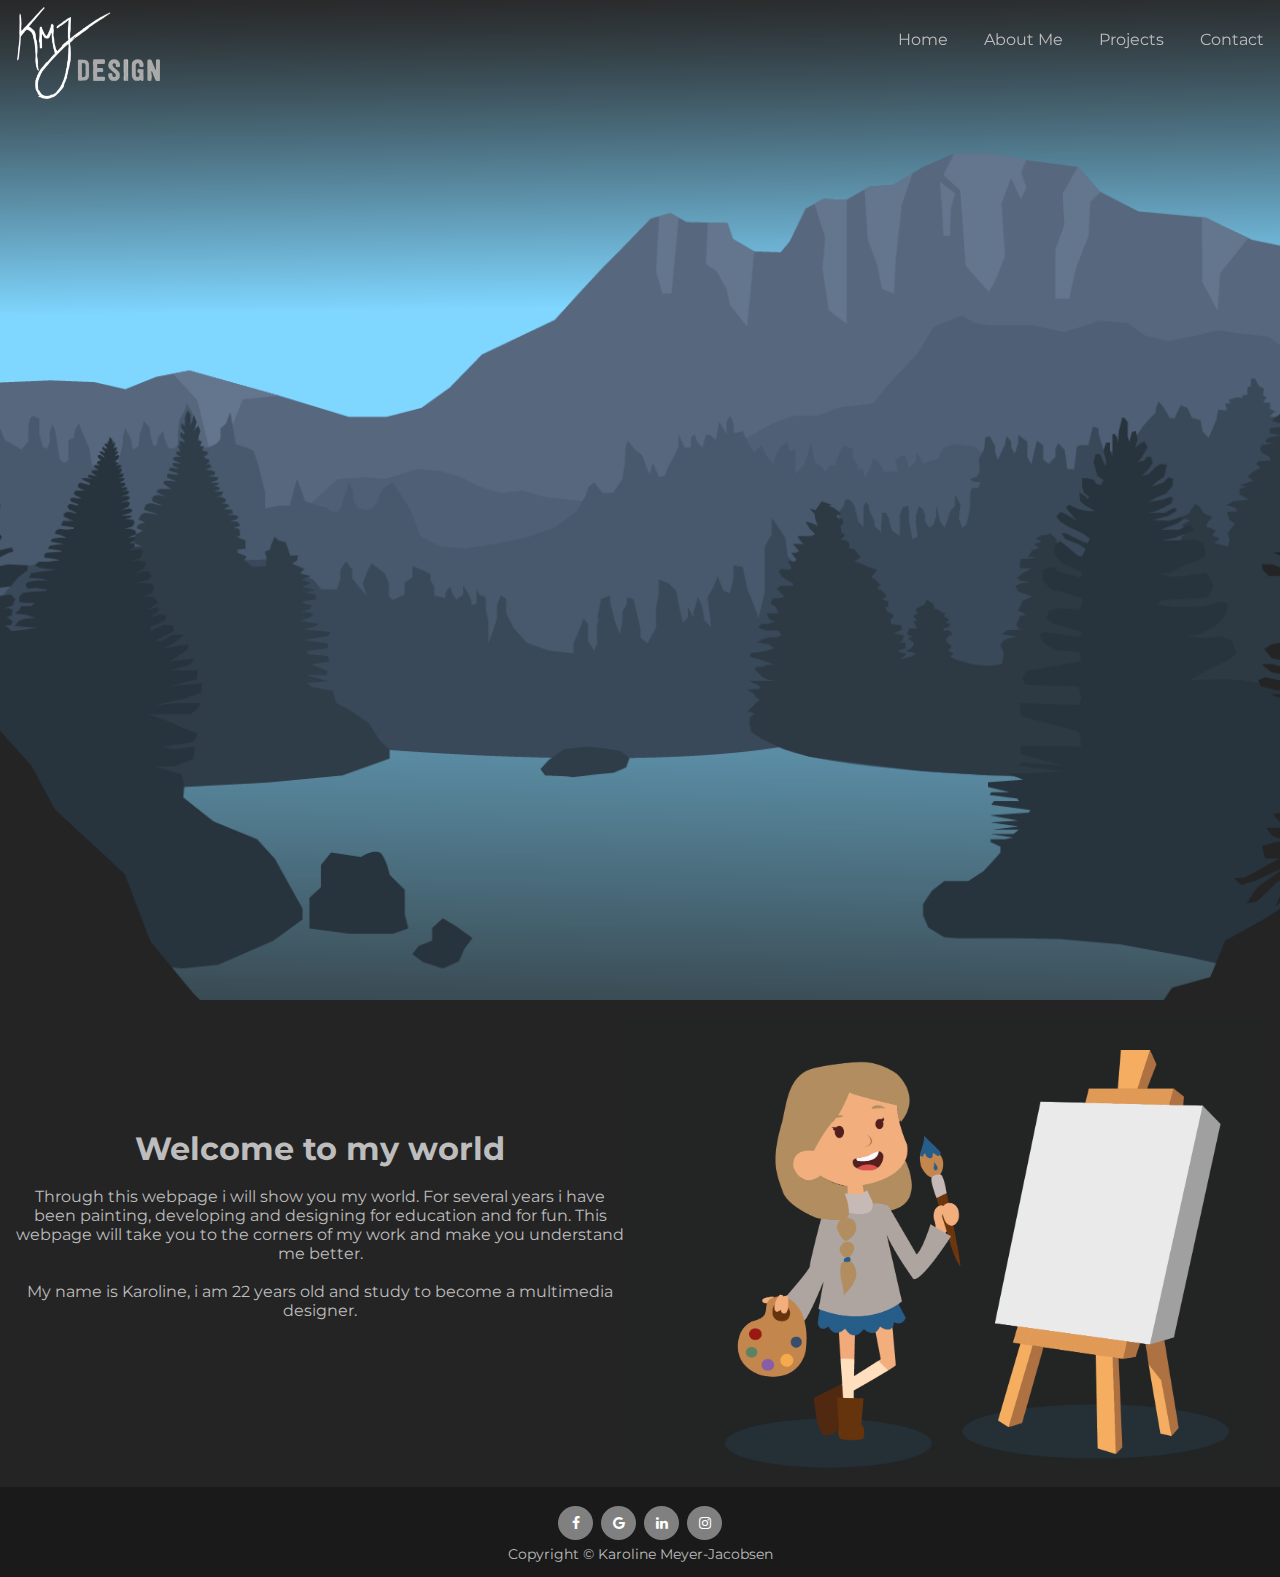
<file: index.html>
<!DOCTYPE html>
<html>
<head>
	<meta charset="utf-8">
	<meta http-equiv="X-UA-Compatible" content="IE=edge">
  <meta name="viewport" content="width=device-width">
	<title>Home</title>
	<link rel="stylesheet" href="css/style.css">
	<link href="https://fonts.googleapis.com/css?family=Montserrat" rel="stylesheet">
  <link rel="stylesheet" href="https://cdnjs.cloudflare.com/ajax/libs/font-awesome/4.7.0/css/font-awesome.min.css">
	<script src="js/script.js" defer></script>
</head>
<body>




<section id="navBar">
<div>
	<a href="index.html"><img id="logo" src="pictures/kmj-logo.png" alt="this should be a logo"></a>
</div>

<div class="outer-menu">
  <input class="checkbox-toggle" type="checkbox" />
  <div class="hamburger">
    <div></div>
  </div>
  <div class="menu">
    <div>
      <div>
        <ul>
          <li><a href="index.html">Home</a></li>
          <li><a href="about.html">About Me</a></li>
          <li><a href="projects.html">Projects</a></li>
          <li><a href="contact.html">Contact</a></li>
        </ul>
      </div>
    </div>
  </div>
</div>
</div>

	<div id="menu-big" >
	   <ul>
          <li><a href="index.html">Home</a></li>
          <li><a href="about.html">About Me</a></li>
          <div class="dropdown">
          <li><a href="projects.html">Projects</a></li>
          <div class="dropdown-content">
            <a href="basic-web.html">Basic Web Design</a>
            <a href="basic-animation.html">Basic Animation</a>
            <a href="basic-ux.html">Basic UX</a>
            <a href="#">Basic Video</a>
          </div>
          </div>
          <li><a href="contact.html">Contact</a></li>
        </ul>
   </div>

</section>

<div class="keyart2" id="nonparallax"></div>

<div class="keyart" id="parallax">
  <div class="keyart_layer " id="keyart-0" data-speed="2"></div>
  <div class="keyart_layer " id="keyart-1" data-speed="5"></div>
  <div class="keyart_layer " id="keyart-2" data-speed="11"></div>
  <div class="keyart_layer " id="keyart-3" data-speed="16"></div>
  <div class="keyart_layer " id="keyart-4" data-speed="26"></div>
  <div class="keyart_layer " id="keyart-5" data-speed="36"></div>
  <div class="keyart_layer " id="keyart-6" data-speed="49"></div>
  <div class="keyart_layer " id="keyart-7" data-speed="69"></div>
  <div class="keyart_layer" id="keyart-8" data-speed="100"></div>
</div>



<div class="wrapper" id="wrapper-front">
  <div class="text-frontpage">
      <h1>Welcome to my world</h1>
      <br>
      <p>Through this webpage i will show you my world. For several years i have been painting, developing and designing for education and for fun. This webpage will take you to the corners of my work and make you understand me better.
      <br><br>
      My name is Karoline, i am 22 years old and study to become a multimedia designer.</p>
      <br><br>
  </div>

  <div class="thinking">
    <img id="painter" src="pictures/maler.gif" alt="This is the little piggie">
    <br>
  </div>
</div>



<footer class="colophon">
    <a href="https://www.facebook.com/karoline.meyerjacobsen" class="fa fa-facebook"></a>
    <a href="https://plus.google.com/u/0/116774334355246502920" class="fa fa-google"></a>
    <a href="https://www.linkedin.com/in/karoline-meyer-jacobsen/" class="fa fa-linkedin"></a>
    <a href="https://www.instagram.com/karoline_mj/" class="fa fa-instagram"></a>
    <br>
  <aside>Copyright &copy; Karoline Meyer-Jacobsen</aside>
</footer>

</body>
</html>
</file>
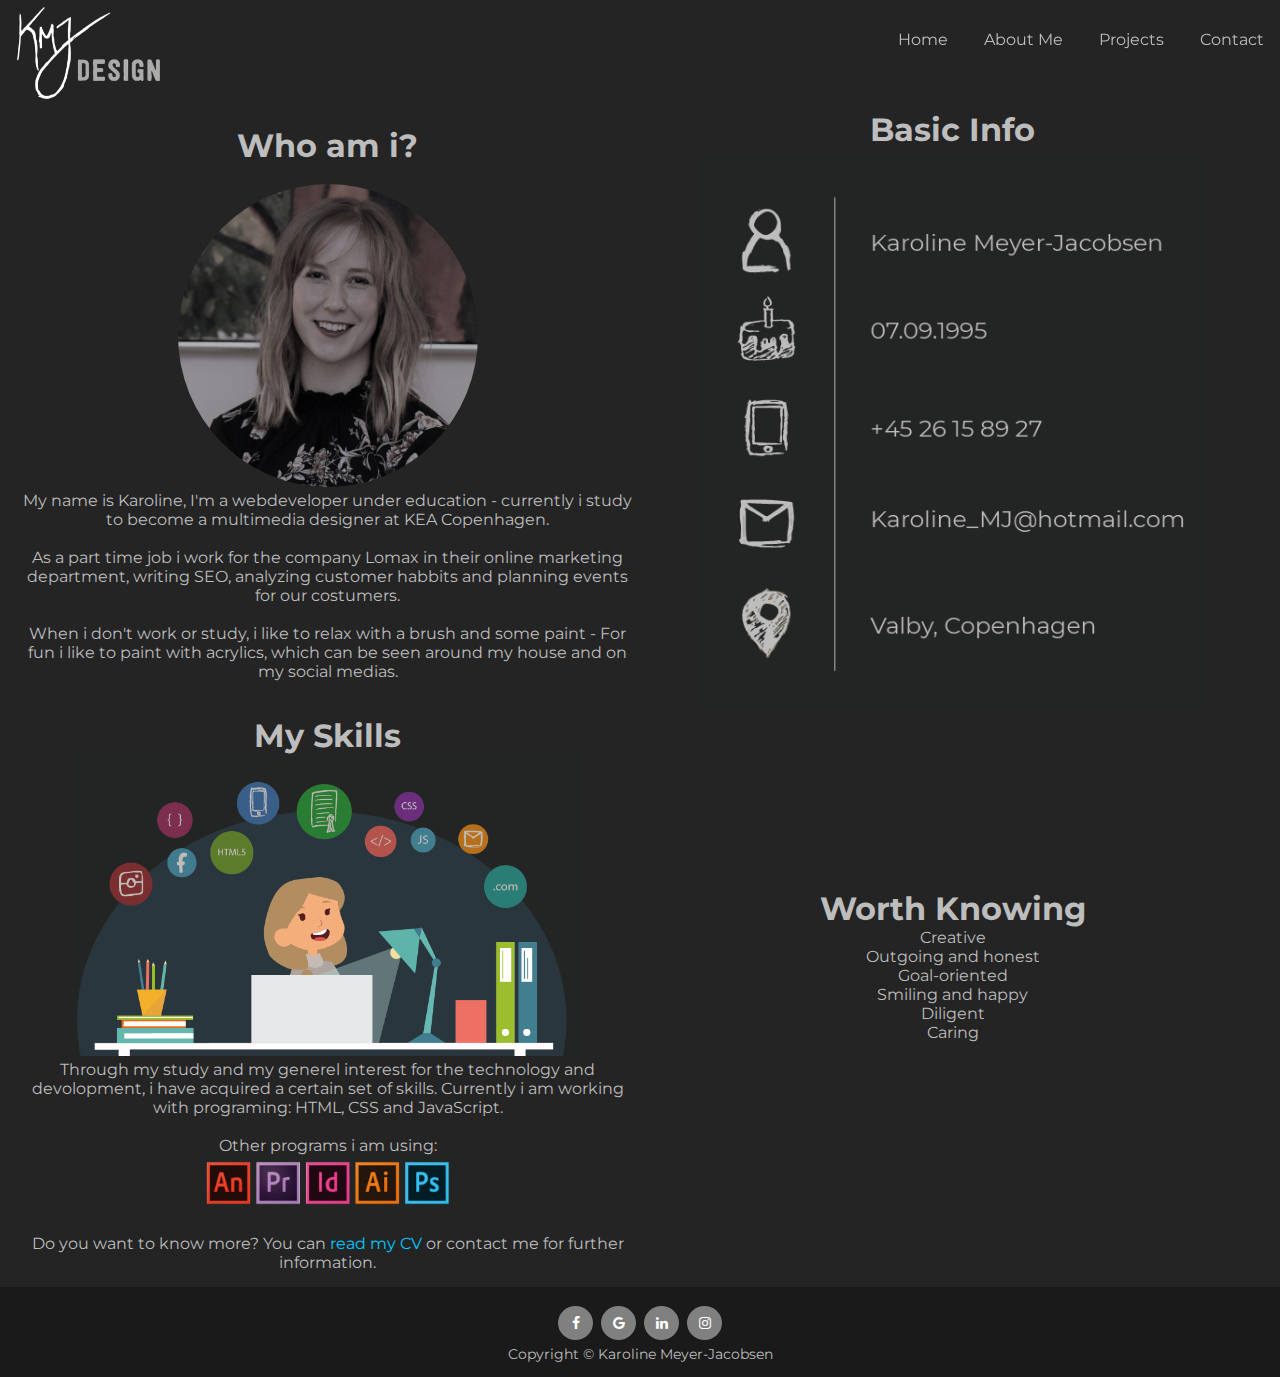
<file: about.html>
<!DOCTYPE html>
<html>
<head>
	<meta charset="utf-8">
	<meta http-equiv="X-UA-Compatible" content="IE=edge">
  <meta name="viewport" content="width=device-width">
	<title>About Me</title>
	<link rel="stylesheet" href="css/style.css">
	<link href="https://fonts.googleapis.com/css?family=Montserrat" rel="stylesheet">
  <link rel="stylesheet" href="https://cdnjs.cloudflare.com/ajax/libs/font-awesome/4.7.0/css/font-awesome.min.css">
	<script src="js/script.js" defer></script>
</head>
<body>




<section id="navBar">
<div>
	<a href="index.html"><img id="logo" src="pictures/kmj-logo.png" alt="this should be a logo"></a>
</div>

<div class="outer-menu">
  <input class="checkbox-toggle" type="checkbox" />
  <div class="hamburger">
    <div></div>
  </div>
  <div class="menu">
    <div>
      <div>
        <ul>
          <li><a href="index.html">Home</a></li>
          <li><a href="about.html">About Me</a></li>
          <li><a href="projects.html">Projects</a></li>
          <li><a href="contact.html">Contact</a></li>
        </ul>
      </div>
    </div>
  </div>
</div>
</div>

	<div id="menu-big" >
	   <ul>
          <li><a href="index.html">Home</a></li>
          <li><a href="about.html">About Me</a></li>
          <div class="dropdown">
          <li><a href="projects.html">Projects</a></li>
          <div class="dropdown-content">
            <a href="basic-web.html">Basic Web Design</a>
            <a href="basic-animation.html">Basic Animation</a>
            <a href="basic-ux.html">Basic UX</a>
            <a href="#">Basic Video</a>
          </div>
          </div>
          <li><a href="contact.html">Contact</a></li>
        </ul>
   </div>

</section>

<div class="wrapper" id="wrapperAbout">
  <div class="aboutMe">
      <h1>Who am i?</h1>
      <br>
      <p id="me"><img src="pictures/karo.JPG" id="portrait" alt="picture of me"></p>
      <p>My name is Karoline, I'm a webdeveloper under education - currently i study to become a multimedia designer at KEA Copenhagen. </p>
      <br>
      <p>As a part time job i work for the company Lomax in their online marketing department, writing SEO, analyzing customer habbits and planning events for our costumers.</p>
      <br>
      <p>When i don't work or study, i like to relax with a brush and some paint - For fun i like to paint with acrylics, which can be seen around my house and on my social medias.</p>
      <br>
  </div>

  <div class="info">
    <h1>Basic Info</h1>
  <img id="information" src="pictures/info.png" alt="This is the little piggie">
<!--

    <ul>Karoline Meyer-Jacobsen</ul>
    <ul>07.09.1995</ul>
    <ul>+45 26158927</ul>
    <ul>Karoline_MJ@hotmail.com</ul>
    <ul>Copenhagen, Denmark</ul>

-->

      <br>
  </div>

  <div class="skills">
    <h1>My Skills</h1>
    <img id="skills" src="pictures/skills.png" alt="This is the little piggie">
    <p>Through my study and my generel interest for the technology and devolopment, i have acquired a certain set of skills. Currently i am working with programing: HTML, CSS and JavaScript.</p>
    <br>
    <p>Other programs i am using:</p>
    <img id="programs" src="pictures/programs.png" alt="This is the little piggie">
      <br><br>
  </div>

  <div>
    <h1>Worth Knowing</h1>
    <ul>Creative</ul>
    <ul>Outgoing and honest</ul>
    <ul>Goal-oriented</ul>
    <ul>Smiling and happy</ul>
    <ul>Diligent</ul>
    <ul>Caring</ul>
    <br>
  </div>

  <div>
    <p>Do you want to know more? You can <a href="http://www.kmjdesign.dk/portfolio/CV.pdf" target="_blank">read my CV</a> or contact me for further information.</p>
  </div>
</div>



<footer class="colophon">
    <a href="https://www.facebook.com/karoline.meyerjacobsen" class="fa fa-facebook"></a>
    <a href="https://plus.google.com/u/0/116774334355246502920" class="fa fa-google"></a>
    <a href="https://www.linkedin.com/in/karoline-meyer-jacobsen/" class="fa fa-linkedin"></a>
    <a href="https://www.instagram.com/karoline_mj/" class="fa fa-instagram"></a>
    <br>
  <aside>Copyright &copy; Karoline Meyer-Jacobsen</aside>
</footer>

</body>
</html>
</file>
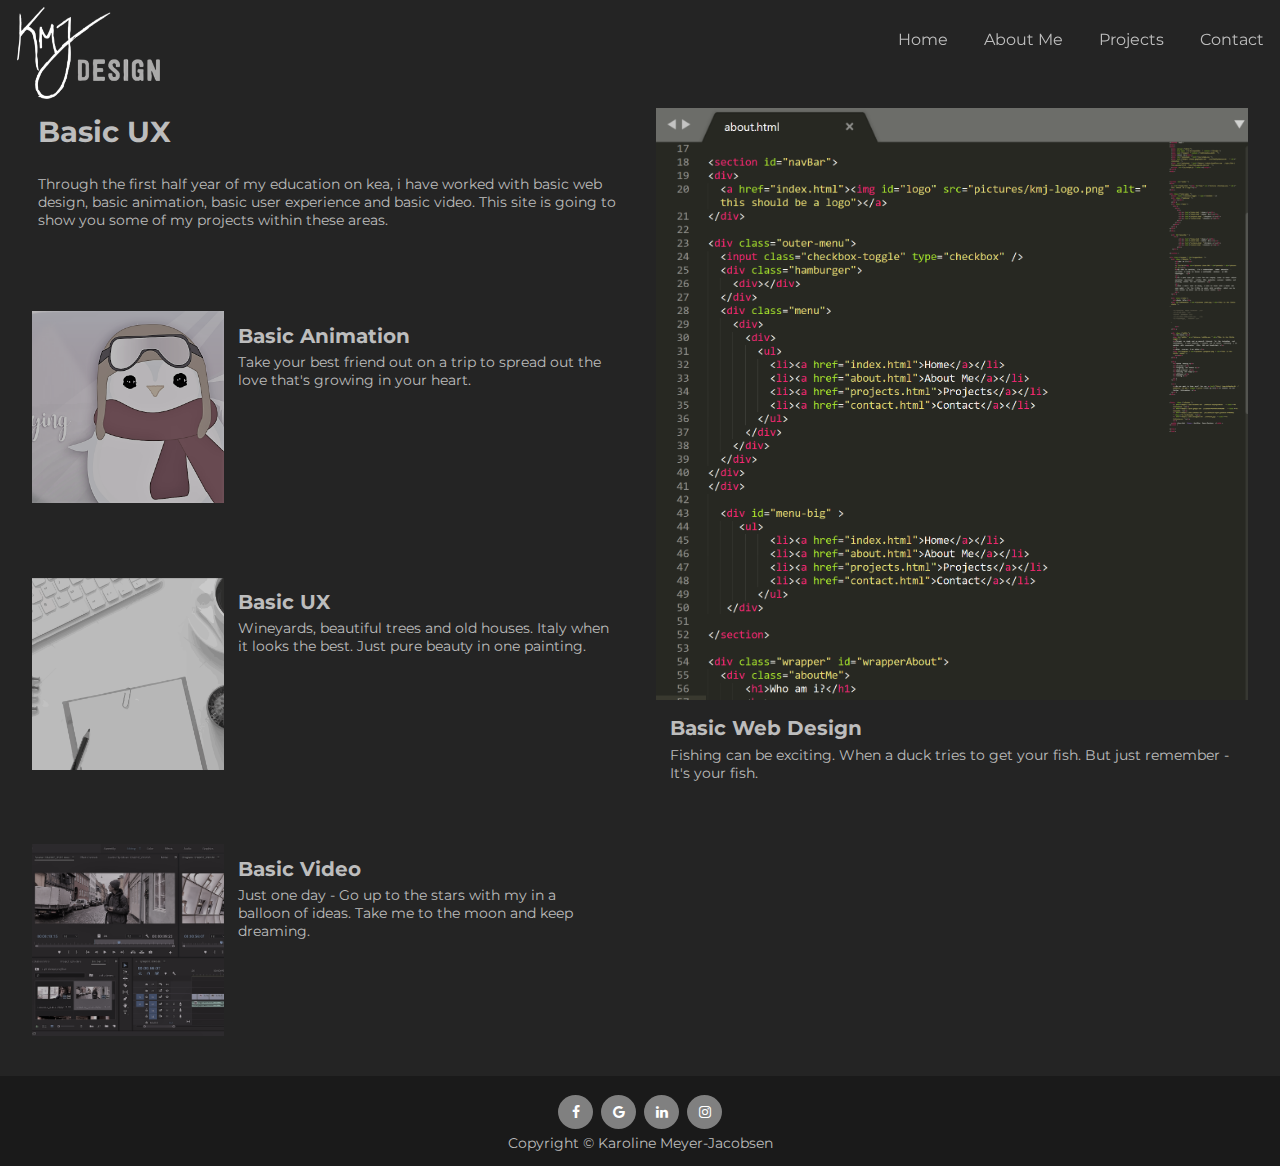
<file: basic-ux.html>
<!DOCTYPE html>
<html>
<head>
  <meta charset="utf-8">
  <meta http-equiv="X-UA-Compatible" content="IE=edge">
  <meta name="viewport" content="width=device-width">
  <title>Basic UX</title>
  <link rel="stylesheet" href="css/style.css">
  <link href="https://fonts.googleapis.com/css?family=Montserrat" rel="stylesheet">
  <link rel="stylesheet" href="https://cdnjs.cloudflare.com/ajax/libs/font-awesome/4.7.0/css/font-awesome.min.css">
  <script src="js/script.js" defer></script>
</head>
<body>




<section id="navBar">
<div>
  <a href="index.html"><img id="logo" src="pictures/kmj-logo.png" alt="this should be a logo"></a>
</div>

<div class="outer-menu">
  <input class="checkbox-toggle" type="checkbox" />
  <div class="hamburger">
    <div></div>
  </div>
  <div class="menu">
    <div>
      <div>
        <ul>
          <li><a href="index.html">Home</a></li>
          <li><a href="about.html">About Me</a></li>
          <li><a href="projects.html">Projects</a></li>
          <li><a href="contact.html">Contact</a></li>
        </ul>
      </div>
    </div>
  </div>
</div>
</div>

  <div id="menu-big" >
     <ul>
          <li><a href="index.html">Home</a></li>
          <li><a href="about.html">About Me</a></li>
          <div class="dropdown">
          <li><a href="projects.html">Projects</a></li>
          <div class="dropdown-content">
            <a href="basic-web.html">Basic Web Design</a>
            <a href="basic-animation.html">Basic Animation</a>
            <a href="basic-ux.html">Basic UX</a>
            <a href="#">Basic Video</a>
          </div>
          </div>
          <li><a href="contact.html">Contact</a></li>
        </ul>
   </div>
</section>

    <main id="content" class="main-area">



        <ul class="cards">

            <li class="card-item">
<figcaption class="caption">
  <h1>Basic UX</h1>
      <br>
      <p>Through the first half year of my education on kea, i have worked with basic web design, basic animation, basic user experience and basic video. This site is going to show you some of my projects within these areas.
      <br><br>
</p></figcaption>
            </li>
            <li class="card-item double">
                <a href="#">
                    <figure class="card">
                        <img src="pictures/code-square.png" alt="A man fishing.">
                        <figcaption class="caption">
                            <h3 class="caption-title">Basic Web Design</h3>
              <p>Fishing can be exciting. When a duck tries to get your fish. But just remember - It's your fish. </p>
                        </figcaption>
                    </figure>
                </a>
            </li>
            <li class="card-item">
                <a href="#">
                    <figure class="card">
                        <img src="pictures/prex-square.png" alt="A girl decorating a tree for christmas.">
                        <figcaption class="caption">
                            <h3 class="caption-title">Basic Animation</h3>
              <p>Take your best friend out on a trip to spread out the love that's growing in your heart.</p>
                        </figcaption>
                    </figure>
                </a>
            </li>
            <li class="card-item">
                <a href="#">
                    <figure class="card">
                        <img src="pictures/desk-square.png" alt="Wineyards from Italy.">
                        <figcaption class="caption">
                            <h3 class="caption-title">Basic UX</h3>
              <p>Wineyards, beautiful trees and old houses. Italy when it looks the best. Just pure beauty in one painting.</p>
                        </figcaption>
                    </figure>
                </a>
            </li>
            <li class="card-item">
                <a href="#">
                    <figure class="card">
                        <img src="pictures/premiere-square.png" alt="An air balloon made of a lightbulp.">
                        <figcaption class="caption">
                            <h3 class="caption-title">Basic Video</h3>
              <p>Just one day - Go up to the stars with my in a balloon of ideas. Take me to the moon and keep dreaming.</p>
                        </figcaption>
                    </figure>
                </a>
            </li>
        </ul>
    </main>
<footer class="colophon">
    <a href="https://www.facebook.com/karoline.meyerjacobsen" class="fa fa-facebook"></a>
    <a href="https://plus.google.com/u/0/116774334355246502920" class="fa fa-google"></a>
    <a href="https://www.linkedin.com/in/karoline-meyer-jacobsen/" class="fa fa-linkedin"></a>
    <a href="https://www.instagram.com/karoline_mj/" class="fa fa-instagram"></a>
    <br>
  <aside>Copyright &copy; Karoline Meyer-Jacobsen</aside>
</footer>

</body>
</html>
</file>
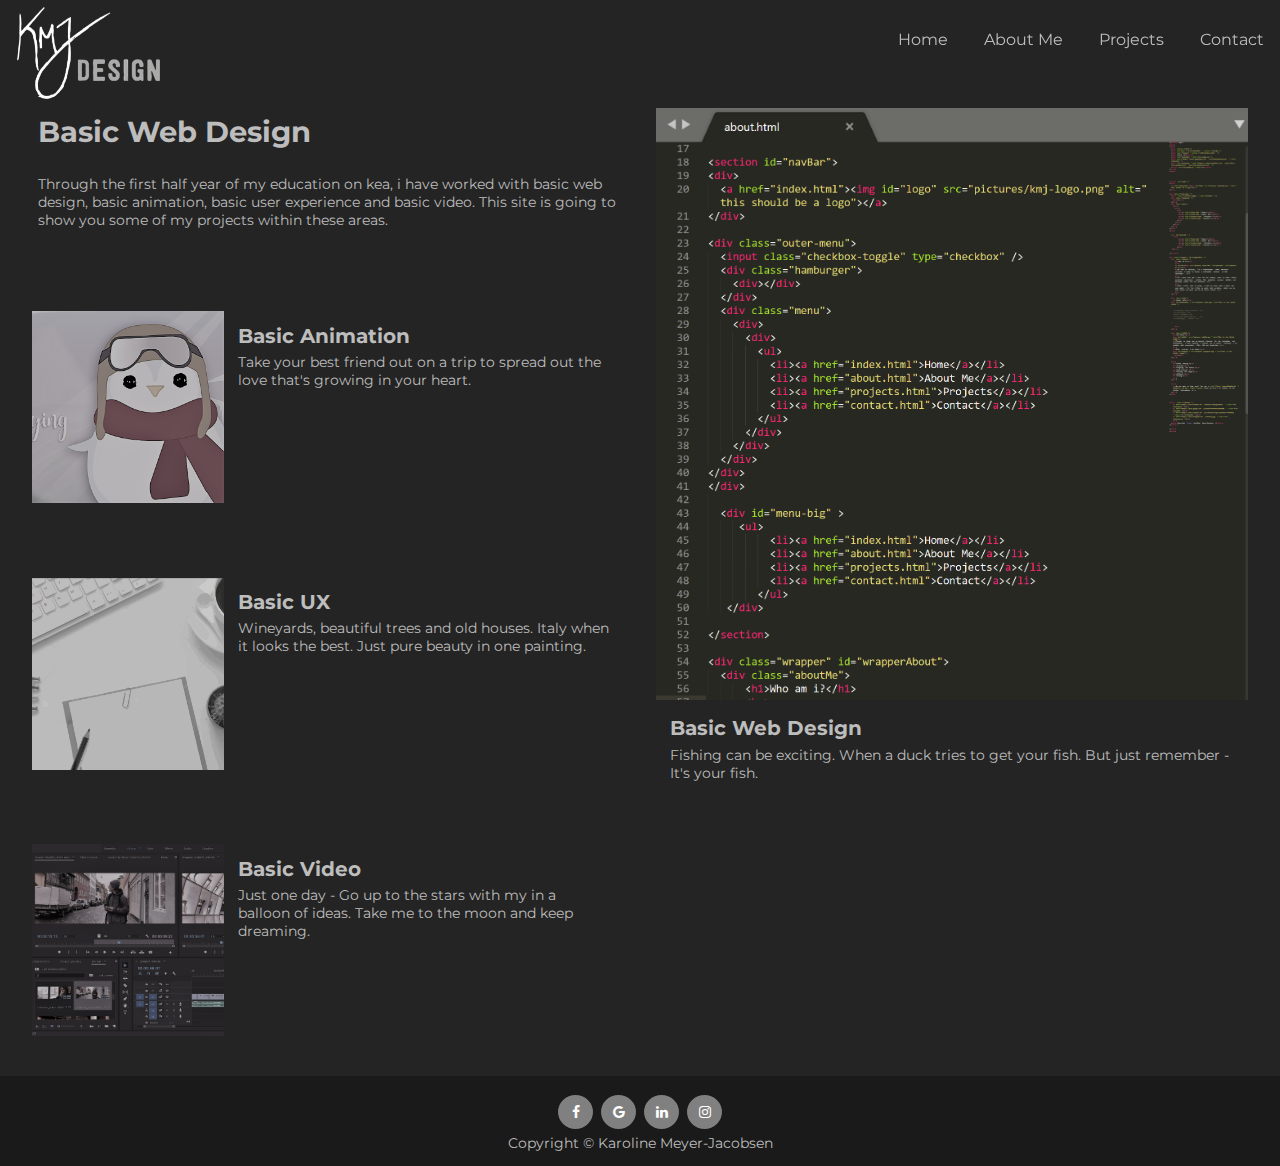
<file: basic-web.html>
<!DOCTYPE html>
<html>
<head>
  <meta charset="utf-8">
  <meta http-equiv="X-UA-Compatible" content="IE=edge">
  <meta name="viewport" content="width=device-width">
  <title>Basic Webdesign</title>
  <link rel="stylesheet" href="css/style.css">
  <link href="https://fonts.googleapis.com/css?family=Montserrat" rel="stylesheet">
  <link rel="stylesheet" href="https://cdnjs.cloudflare.com/ajax/libs/font-awesome/4.7.0/css/font-awesome.min.css">
  <script src="js/script.js" defer></script>
</head>
<body>




<section id="navBar">
<div>
  <a href="index.html"><img id="logo" src="pictures/kmj-logo.png" alt="this should be a logo"></a>
</div>

<div class="outer-menu">
  <input class="checkbox-toggle" type="checkbox" />
  <div class="hamburger">
    <div></div>
  </div>
  <div class="menu">
    <div>
      <div>
        <ul>
          <li><a href="index.html">Home</a></li>
          <li><a href="about.html">About Me</a></li>
          <li><a href="projects.html">Projects</a></li>
          <li><a href="contact.html">Contact</a></li>
        </ul>
      </div>
    </div>
  </div>
</div>
</div>

  <div id="menu-big" >
     <ul>
          <li><a href="index.html">Home</a></li>
          <li><a href="about.html">About Me</a></li>
          <div class="dropdown">
          <li><a href="projects.html">Projects</a></li>
          <div class="dropdown-content">
            <a href="basic-web.html">Basic Web Design</a>
            <a href="basic-animation.html">Basic Animation</a>
            <a href="basic-ux.html">Basic UX</a>
            <a href="#">Basic Video</a>
          </div>
          </div>
          <li><a href="contact.html">Contact</a></li>
        </ul>
   </div>
</section>

    <main id="content" class="main-area">



        <ul class="cards">

            <li class="card-item">
<figcaption class="caption">
  <h1>Basic Web Design</h1>
      <br>
      <p>Through the first half year of my education on kea, i have worked with basic web design, basic animation, basic user experience and basic video. This site is going to show you some of my projects within these areas.
      <br><br>
</p></figcaption>
            </li>
            <li class="card-item double">
                <a href="#">
                    <figure class="card">
                        <img src="pictures/code-square.png" alt="A man fishing.">
                        <figcaption class="caption">
                            <h3 class="caption-title">Basic Web Design</h3>
              <p>Fishing can be exciting. When a duck tries to get your fish. But just remember - It's your fish. </p>
                        </figcaption>
                    </figure>
                </a>
            </li>
            <li class="card-item">
                <a href="#">
                    <figure class="card">
                        <img src="pictures/prex-square.png" alt="A girl decorating a tree for christmas.">
                        <figcaption class="caption">
                            <h3 class="caption-title">Basic Animation</h3>
              <p>Take your best friend out on a trip to spread out the love that's growing in your heart.</p>
                        </figcaption>
                    </figure>
                </a>
            </li>
            <li class="card-item">
                <a href="#">
                    <figure class="card">
                        <img src="pictures/desk-square.png" alt="Wineyards from Italy.">
                        <figcaption class="caption">
                            <h3 class="caption-title">Basic UX</h3>
              <p>Wineyards, beautiful trees and old houses. Italy when it looks the best. Just pure beauty in one painting.</p>
                        </figcaption>
                    </figure>
                </a>
            </li>
            <li class="card-item">
                <a href="#">
                    <figure class="card">
                        <img src="pictures/premiere-square.png" alt="An air balloon made of a lightbulp.">
                        <figcaption class="caption">
                            <h3 class="caption-title">Basic Video</h3>
              <p>Just one day - Go up to the stars with my in a balloon of ideas. Take me to the moon and keep dreaming.</p>
                        </figcaption>
                    </figure>
                </a>
            </li>
        </ul>
    </main>
<footer class="colophon">
    <a href="https://www.facebook.com/karoline.meyerjacobsen" class="fa fa-facebook"></a>
    <a href="https://plus.google.com/u/0/116774334355246502920" class="fa fa-google"></a>
    <a href="https://www.linkedin.com/in/karoline-meyer-jacobsen/" class="fa fa-linkedin"></a>
    <a href="https://www.instagram.com/karoline_mj/" class="fa fa-instagram"></a>
    <br>
  <aside>Copyright &copy; Karoline Meyer-Jacobsen</aside>
</footer>

</body>
</html>
</file>
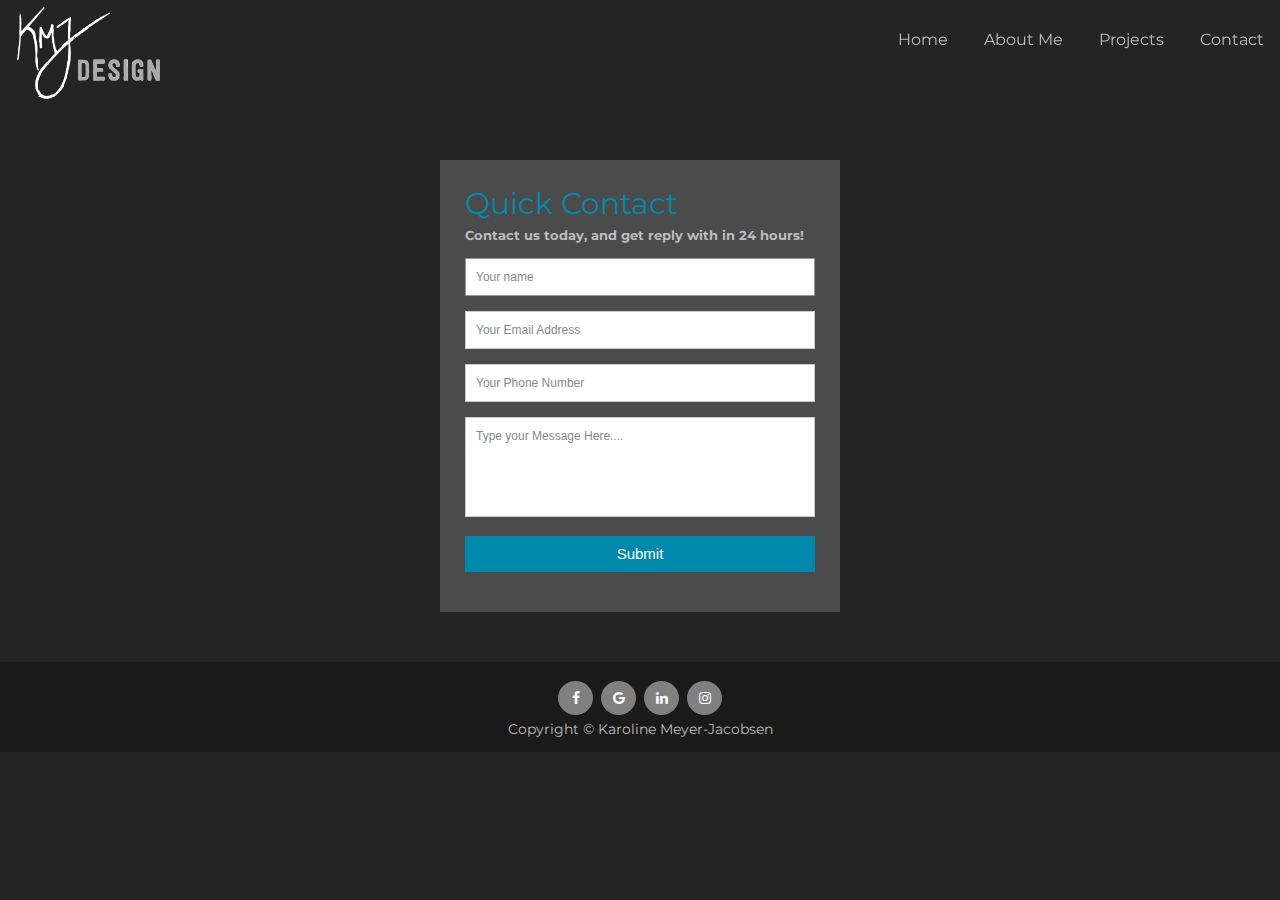
<file: contact.html>
<!DOCTYPE html>
<html>
<head>
  <meta charset="utf-8">
  <meta http-equiv="X-UA-Compatible" content="IE=edge">
  <meta name="viewport" content="width=device-width">
  <title>Contact</title>
  <link rel="stylesheet" href="css/style.css">
  <link href="https://fonts.googleapis.com/css?family=Montserrat" rel="stylesheet">
  <link rel="stylesheet" href="https://cdnjs.cloudflare.com/ajax/libs/font-awesome/4.7.0/css/font-awesome.min.css">
  <script src="js/script.js" defer></script>
</head>
<body>




<section id="navBar">
<div>
  <a href="index.html"><img id="logo" src="pictures/kmj-logo.png" alt="this should be a logo"></a>
</div>

<div class="outer-menu">
  <input class="checkbox-toggle" type="checkbox" />
  <div class="hamburger">
    <div></div>
  </div>
  <div class="menu">
    <div>
      <div>
        <ul>
          <li><a href="index.html">Home</a></li>
          <li><a href="about.html">About Me</a></li>
          <li><a href="projects.html">Projects</a></li>
          <li><a href="contact.html">Contact</a></li>
        </ul>
      </div>
    </div>
  </div>
</div>
</div>

  <div id="menu-big" >
     <ul>
          <li><a href="index.html">Home</a></li>
          <li><a href="about.html">About Me</a></li>
          <div class="dropdown">
          <li><a href="projects.html">Projects</a></li>
          <div class="dropdown-content">
            <a href="basic-web.html">Basic Web Design</a>
            <a href="basic-animation.html">Basic Animation</a>
            <a href="basic-ux.html">Basic UX</a>
            <a href="#">Basic Video</a>
          </div>
          </div>
          <li><a href="contact.html">Contact</a></li>
        </ul>
   </div>

</section>


<div class="container" id="wrapperAbout">
  <form id="contact" action="" method="post">
    <h3>Quick Contact</h3>
    <h4>Contact us today, and get reply with in 24 hours!</h4>
    <fieldset>
      <input placeholder="Your name" type="text" tabindex="1" required autofocus>
    </fieldset>
    <fieldset>
      <input placeholder="Your Email Address" type="email" tabindex="2" required>
    </fieldset>
    <fieldset>
      <input placeholder="Your Phone Number" type="tel" tabindex="3" required>
    </fieldset>
    <fieldset>
      <textarea placeholder="Type your Message Here...." tabindex="5" required></textarea>
    </fieldset>
    <fieldset>
      <button name="submit" type="submit" id="contact-submit" data-submit="...Sending">Submit</button>
    </fieldset>
  </form>
 </div>

</div>
<footer class="colophon">
    <a href="https://www.facebook.com/karoline.meyerjacobsen" class="fa fa-facebook"></a>
    <a href="https://plus.google.com/u/0/116774334355246502920" class="fa fa-google"></a>
    <a href="https://www.linkedin.com/in/karoline-meyer-jacobsen/" class="fa fa-linkedin"></a>
    <a href="https://www.instagram.com/karoline_mj/" class="fa fa-instagram"></a>
    <br>
  <aside>Copyright &copy; Karoline Meyer-Jacobsen</aside>
</footer>

</body>
</html>
</file>
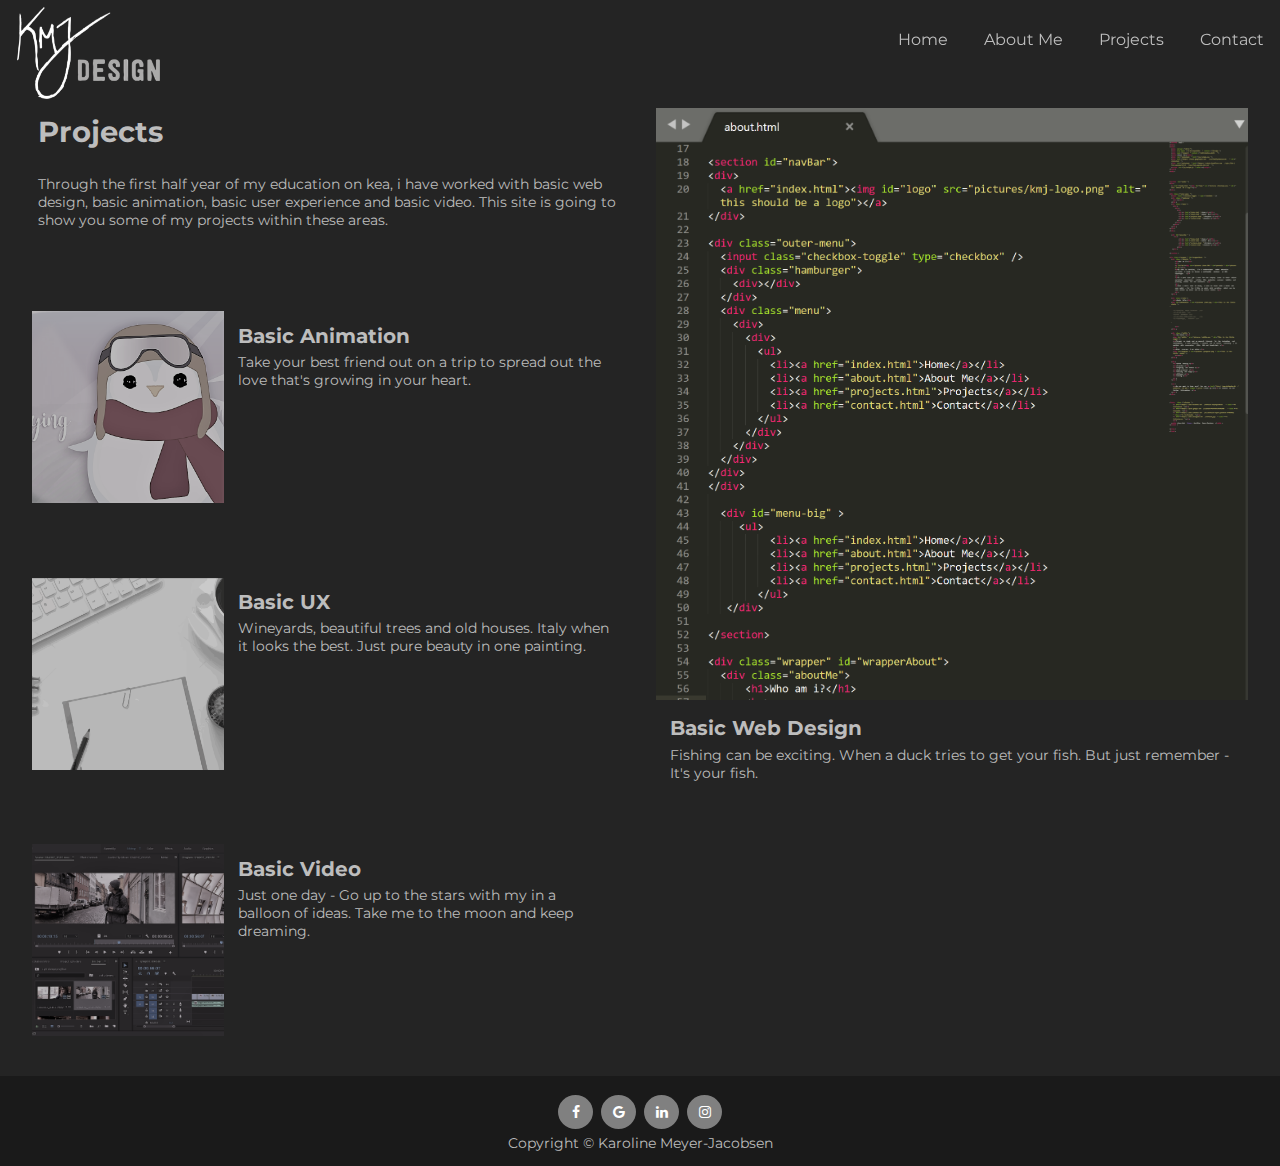
<file: projects.html>
<!DOCTYPE html>
<html>
<head>
  <meta charset="utf-8">
  <meta http-equiv="X-UA-Compatible" content="IE=edge">
  <meta name="viewport" content="width=device-width">
  <title>Projects</title>
  <link rel="stylesheet" href="css/style.css">
  <link href="https://fonts.googleapis.com/css?family=Montserrat" rel="stylesheet">
  <link rel="stylesheet" href="https://cdnjs.cloudflare.com/ajax/libs/font-awesome/4.7.0/css/font-awesome.min.css">
  <script src="js/script.js" defer></script>
</head>
<body>




<section id="navBar">
<div>
  <a href="index.html"><img id="logo" src="pictures/kmj-logo.png" alt="this should be a logo"></a>
</div>

<div class="outer-menu">
  <input class="checkbox-toggle" type="checkbox" />
  <div class="hamburger">
    <div></div>
  </div>
  <div class="menu">
    <div>
      <div>
        <ul>
          <li><a href="index.html">Home</a></li>
          <li><a href="about.html">About Me</a></li>
          <li><a href="projects.html">Projects</a></li>
          <li><a href="contact.html">Contact</a></li>
        </ul>
      </div>
    </div>
  </div>
</div>
</div>

  <div id="menu-big" >
     <ul>
          <li><a href="index.html">Home</a></li>
          <li><a href="about.html">About Me</a></li>
          <div class="dropdown">
          <li><a href="projects.html">Projects</a></li>
          <div class="dropdown-content">
            <a href="#">Basic Web Design</a>
            <a href="#">Basic Animation</a>
            <a href="#">Basic UX</a>
            <a href="#">Basic Video</a>
          </div>
          </div>
          <li><a href="contact.html">Contact</a></li>
        </ul>
   </div>
</section>

    <main id="content" class="main-area">



        <ul class="cards">

            <li class="card-item">
<figcaption class="caption">      <h1>Projects</h1>
      <br>
      <p>Through the first half year of my education on kea, i have worked with basic web design, basic animation, basic user experience and basic video. This site is going to show you some of my projects within these areas.
      <br><br>
</p></figcaption>
            </li>
            <li class="card-item double">
                <a href="#">
                    <figure class="card">
                        <img src="pictures/code-square.png" alt="A man fishing.">
                        <figcaption class="caption">
                            <h3 class="caption-title">Basic Web Design</h3>
              <p>Fishing can be exciting. When a duck tries to get your fish. But just remember - It's your fish. </p>
                        </figcaption>
                    </figure>
                </a>
            </li>
            <li class="card-item">
                <a href="#">
                    <figure class="card">
                        <img src="pictures/prex-square.png" alt="A girl decorating a tree for christmas.">
                        <figcaption class="caption">
                            <h3 class="caption-title">Basic Animation</h3>
              <p>Take your best friend out on a trip to spread out the love that's growing in your heart.</p>
                        </figcaption>
                    </figure>
                </a>
            </li>
            <li class="card-item">
                <a href="#">
                    <figure class="card">
                        <img src="pictures/desk-square.png" alt="Wineyards from Italy.">
                        <figcaption class="caption">
                            <h3 class="caption-title">Basic UX</h3>
              <p>Wineyards, beautiful trees and old houses. Italy when it looks the best. Just pure beauty in one painting.</p>
                        </figcaption>
                    </figure>
                </a>
            </li>
            <li class="card-item">
                <a href="#">
                    <figure class="card">
                        <img src="pictures/premiere-square.png" alt="An air balloon made of a lightbulp.">
                        <figcaption class="caption">
                            <h3 class="caption-title">Basic Video</h3>
              <p>Just one day - Go up to the stars with my in a balloon of ideas. Take me to the moon and keep dreaming.</p>
                        </figcaption>
                    </figure>
                </a>
            </li>
        </ul>
    </main>
<footer class="colophon">
    <a href="https://www.facebook.com/karoline.meyerjacobsen" class="fa fa-facebook"></a>
    <a href="https://plus.google.com/u/0/116774334355246502920" class="fa fa-google"></a>
    <a href="https://www.linkedin.com/in/karoline-meyer-jacobsen/" class="fa fa-linkedin"></a>
    <a href="https://www.instagram.com/karoline_mj/" class="fa fa-instagram"></a>
    <br>
  <aside>Copyright &copy; Karoline Meyer-Jacobsen</aside>
</footer>

</body>
</html>
</file>
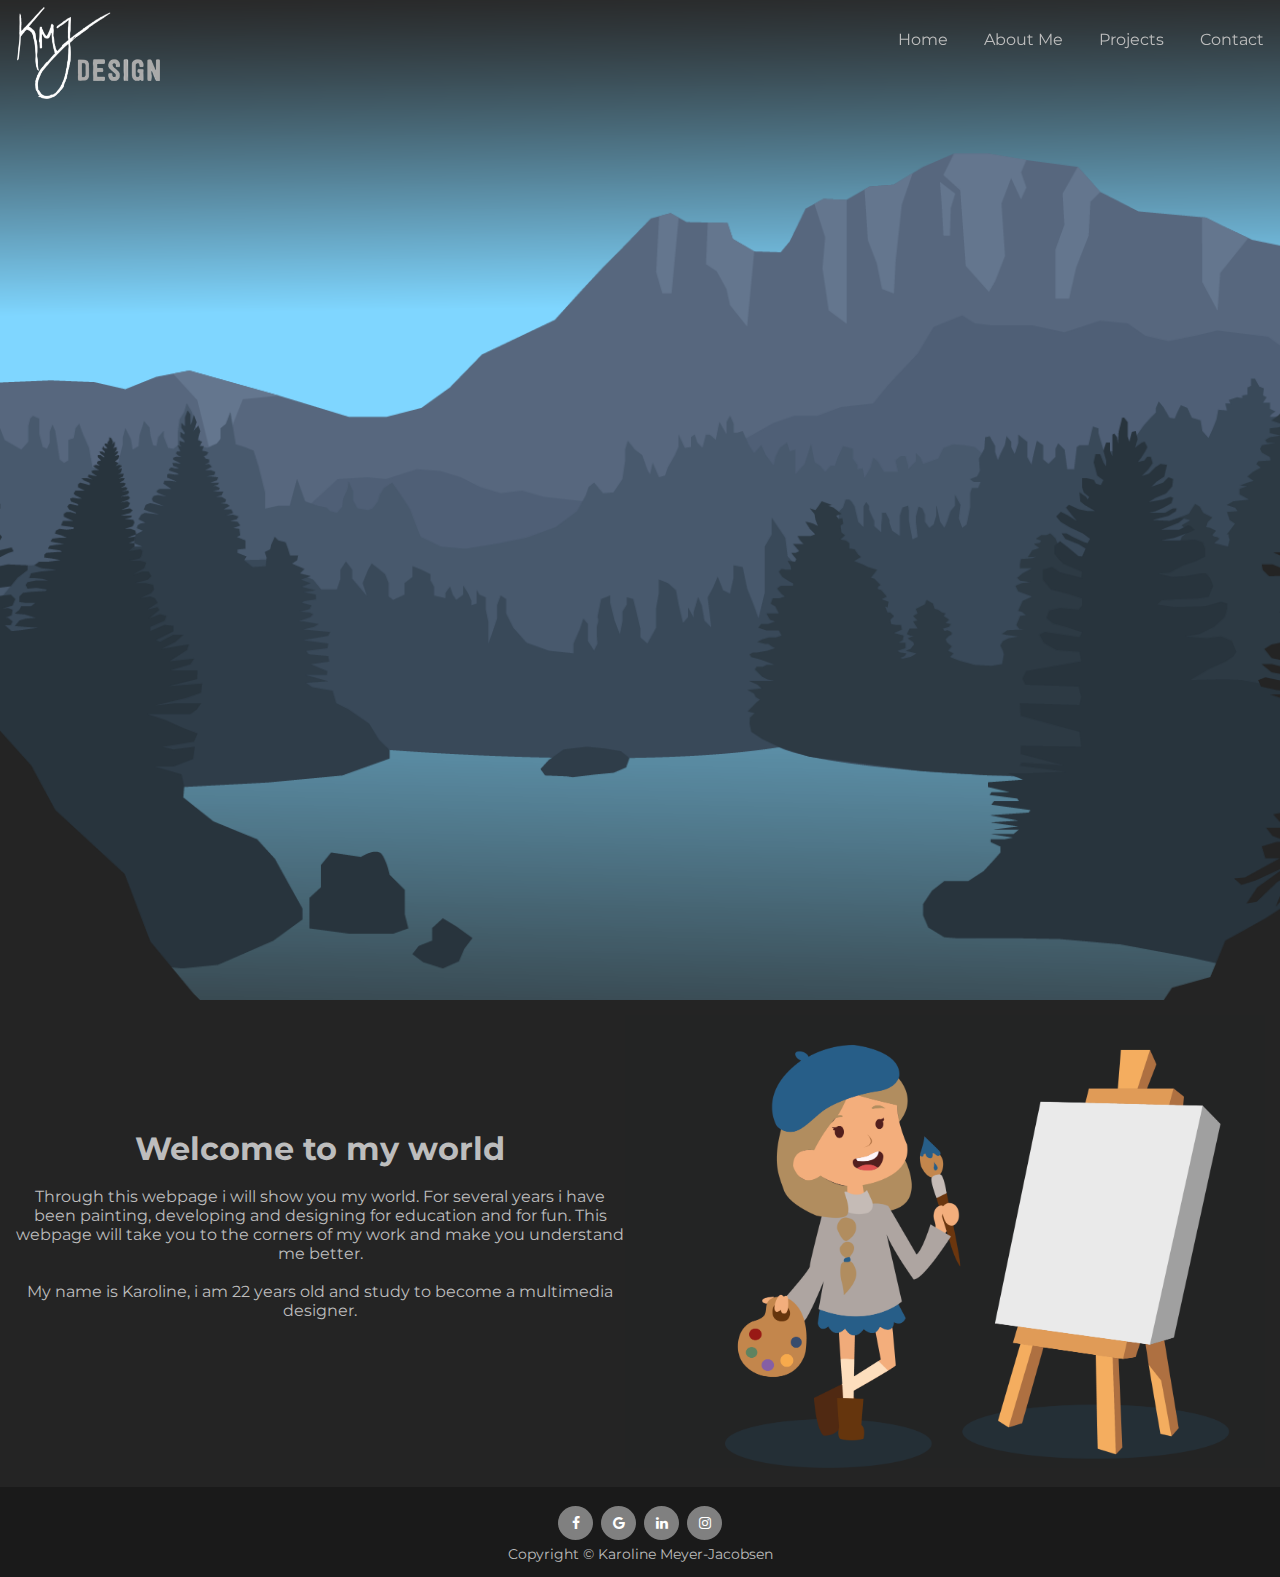
<file: welcome.html>
<!DOCTYPE html>
<html>
<head>
	<meta charset="utf-8">
	<meta http-equiv="X-UA-Compatible" content="IE=edge">
	<title>Home</title>
	<link rel="stylesheet" href="css/style.css">
	<link href="https://fonts.googleapis.com/css?family=Montserrat" rel="stylesheet">
  <link rel="stylesheet" href="https://cdnjs.cloudflare.com/ajax/libs/font-awesome/4.7.0/css/font-awesome.min.css">
	<script src="js/script.js" defer></script>
</head>
<body>




<section id="navBar">
<div>
	<a href="#"><img id="logo" src="pictures/kmj-logo.png" alt="this should be a logo"></a>
</div>

<div class="outer-menu">
  <input class="checkbox-toggle" type="checkbox" />
  <div class="hamburger">
    <div></div>
  </div>
  <div class="menu">
    <div>
      <div>
        <ul>
          <li><a href="#">Home</a></li>
          <li><a href="#">About Me</a></li>
          <li><a href="#">Projects</a></li>
          <li><a href="#">Contact</a></li>
        </ul>
      </div>
    </div>
  </div>
</div>
</div>

	<div id="menu-big" >
	   <ul>
          <li><a href="#">Home</a></li>
          <li><a href="#">About Me</a></li>
          <li><a href="#">Projects</a></li>
          <li><a href="#">Contact</a></li>
        </ul>
   </div>

</section>

<div class="keyart2" id="nonparallax"></div>

<div class="keyart" id="parallax">
  <div class="keyart_layer " id="keyart-0" data-speed="2"></div>
  <div class="keyart_layer " id="keyart-1" data-speed="5"></div>
  <div class="keyart_layer " id="keyart-2" data-speed="11"></div>
  <div class="keyart_layer " id="keyart-3" data-speed="16"></div>
  <div class="keyart_layer " id="keyart-4" data-speed="26"></div>
  <div class="keyart_layer " id="keyart-5" data-speed="36"></div>
  <div class="keyart_layer " id="keyart-6" data-speed="49"></div>
  <div class="keyart_layer " id="keyart-7" data-speed="69"></div>
  <div class="keyart_layer" id="keyart-8" data-speed="100"></div>
</div>



<div class="wrapper">
  <div class="text-frontpage">
      <h1>Welcome to my world</h1>
      <br>
      <p>Through this webpage i will show you my world. For several years i have been painting, developing and designing for education and for fun. This webpage will take you to the corners of my work and make you understand me better.
      <br><br>
      My name is Karoline, i am 22 years old and study to become a multimedia designer.</p>
      <br><br>
  </div>

  <div class="thinking">
    <img id="painter" src="pictures/maler.png" alt="This is the little piggie">
  </div>
</div>



<footer class="colophon">
    <a href="https://www.facebook.com/karoline.meyerjacobsen" class="fa fa-facebook"></a>
    <a href="https://plus.google.com/u/0/116774334355246502920" class="fa fa-google"></a>
    <a href="https://www.linkedin.com/in/karoline-meyer-jacobsen-874069b1/" class="fa fa-linkedin"></a>
    <a href="https://www.instagram.com/karoline_mj/" class="fa fa-instagram"></a>
    <br>
  <aside>Copyright &copy; Karoline Meyer-Jacobsen</aside>
</footer>

</body>
</html>
</file>
<file: css/style.css>
body, html{
  height: 100%;
}

body{
	padding: 0;
	font-family: 'Montserrat', sans-serif;
	background-color: #242424;
  color: rgba(189, 189, 189, 1);
}
*{
  margin: 0;
  padding: 0;
}
a{
	font-family: 'Montserrat', sans-serif;

}

h2{
  color: #78933F;
  font-size: 36px;
}

a:link{
  color: #00cafe;
  text-decoration: none;
}
a:visited{
  color: #0089ac;
  text-decoration: none;
}

a:hover{
  color: #005c73;
  text-decoration: none;
}

a:active{
  color: #005c73;
  text-decoration: none;
}

.text-projects{
  padding-top:100px;
}


/*--------------------------------------------------------------
Cards:
--------------------------------------------------------------*/

.cards {
  max-width: 40em;
  padding-top: 100px;
  list-style-type: none;

}

.cards a {
  display: block;
  margin-bottom: 1em;
  text-decoration: none;
}

.caption {
  padding: 1em;
  font-size: 90%;
  color: rgba(189, 189, 189, 1);
}

.caption-title {
  margin: 0;
  font-size: 1.4em;
  line-height: 1em;
}

.caption p {
  margin-top: .5em;
  margin-bottom: 0;
}

.cards a:focus .caption,
.cards a:hover .caption {
  background: #3a3a3a;
}

.cards img{
  width:100%;
}


/*--------------------------------------------------------------
Input form
--------------------------------------------------------------*/
* {
  margin:0;
  padding:0;
  box-sizing:border-box;
  -webkit-box-sizing:border-box;
  -moz-box-sizing:border-box;
  -webkit-font-smoothing:antialiased;
  -moz-font-smoothing:antialiased;
  -o-font-smoothing:antialiased;
  font-smoothing:antialiased;
  text-rendering:optimizeLegibility;
}
.container {
  max-width:400px;
  width:100%;
  margin:0 auto;
  position:relative;
}

#contact input[type="text"], #contact input[type="email"],
#contact input[type="tel"], #contact input[type="url"], #contact
textarea, #contact button[type="submit"] {
  font:400 12px/16px "Open Sans", Helvetica, Arial, sans-serif;
}

#contact {
  background:#4b4b4b;
  padding:25px;
  margin:50px 0;
}

#contact h3 {
  color: #0089ac;
  display: block;
  font-size: 30px;
  font-weight: 400;
}

#contact h4 {
  margin:5px 0 15px;
  display:block;
  font-size:13px;
}

fieldset {
  border: medium none !important;
  margin: 0 0 10px;
  min-width: 100%;
  padding: 0;
  width: 100%;
}

#contact input[type="text"], #contact input[type="email"],
#contact input[type="tel"], #contact input[type="url"], #contact textarea {
  width:100%;
  border:1px solid #CCC;
  background:#FFF;
  margin:0 0 5px;
  padding:10px;
}

#contact input[type="text"]:hover, #contact input[type="email"]:hover,
#contact input[type="tel"]:hover, #contact input[type="url"]:hover, #contact textarea:hover {
  -webkit-transition:border-color 0.3s ease-in-out;
  -moz-transition:border-color 0.3s ease-in-out;
  transition:border-color 0.3s ease-in-out;
  border:1px solid #AAA;
}

#contact textarea {
  height:100px;
  max-width:100%;
  resize:none;
}

#contact button[type="submit"] {
  cursor:pointer;
  width:100%;
  border:none;
  background:#0089ac;
  color:#FFF;
  margin:0 0 5px;
  padding:10px;
  font-size:15px;
}

#contact button[type="submit"]:hover {
  background:#005c73;
  -webkit-transition:background 0.3s ease-in-out;
  -moz-transition:background 0.3s ease-in-out;
  transition:background-color 0.3s ease-in-out;
}

#contact button[type="submit"]:active {
  box-shadow:inset 0 1px 3px rgba(0, 0, 0, 0.5);
}

#contact input:focus, #contact textarea:focus {
  outline:0;
  border:1px solid #999;
}
::-webkit-input-placeholder {
 color:#888;
}
:-moz-placeholder {
 color:#888;
}
::-moz-placeholder {
 color:#888;
}
:-ms-input-placeholder {
 color:#888;
}

/*--------------------------------------------------------------
For small screen
--------------------------------------------------------------*/

@media screen and (max-width: 650px){
#logo{
  width: 35%;
  float: left;
  margin-top: 6px;
}

.top{
  display:none;
}

#menu-big{
  display: none;
}

.menu{
  width:50%;
  float: left;
}

#codePic, #penguin, #UXPic, #videoPic{
  width: 70vw;
}
#codePic:hover, #penguin:hover, #UXPic:hover, #videoPic:hover{
  transform: scale(1.05);
  transition: 0.5s;
}
.img-wrapper{
  display: inline-block;
  overflow: hidden;
  padding-top: 110px;
  justify-content: center;
  align-items: center;
  text-align: center;
}


#programs{
  width: 40vw;
}

#painter{
  width: 90vw;
}

#skills{
  width: 90vw;
}

#information{
  width:90vw;
}

#navBar{
  position: fixed;
  width: 100vw;
  z-index: 700;
}

#navBar.scrolled{
background: rgba(31,31,31,0.8);

}

#wrapperAbout{
  padding-top: 110px;

}

#portrait{
  border-radius: 50%;
  width: 300px;
}
#me{
  text-align: center;
}
.aboutMe{
}

.wrapper{
  display: grid;
  grid-template-columns:1fr;
  padding:15px;
  justify-content: center;
  align-items: center;
  text-align: center;
}

.burger-nav{
  display:block;
  color: #949698;
  font-size: 2.2em;
  background-color: white;
  cursor: pointer;
  float:right;
  text-align: right;
  width: auto;
  padding-right: 14px;
}

header .wrapper{
  width: 100%;
  padding: 0;

}

.nav-list{
  overflow: hidden;
  height: 0;
  margin:0;
  width: 100%;
  list-style: none;
  padding: 0;

}

.nav-list.open{
  height: auto;
}

header nav ul li{
  float: none;
  text-align: left;
  width: 100%;
  margin-right:0;
  margin: 0;
}

header nav ul li a{
  color: #949698;
  border-bottom: 1px solid #949698;
  display: block;
  margin:0;
  text-decoration: none;
}

.flex-center {
  display: -webkit-box;
  display: -ms-flexbox;
  display: flex;
  -webkit-box-align: center;
      -ms-flex-align: center;
          align-items: center;
  -webkit-box-pack: center;
      -ms-flex-pack: center;
          justify-content: center;
}
* {
  box-sizing: border-box;
  font-weight: 300;
}

/*--------------------------------------------------------------
Navigation Bar
--------------------------------------------------------------*/

.container .menu a,
.container .menu a:visited,
.container .menu a:hover,
.container .menu a:active {
  color: #8a9272;
  text-decoration: none;
}

.outer-menu {
  position: relative;
  width:auto;
  float: right;
  left: 0;
  z-index: 600;
}


.outer-menu .checkbox-toggle {
  position: absolute;
  top: 1vh;
  right: 20px;
  z-index: 700;
  cursor: pointer;
  width: 60px;
  height: 60px;
  opacity: 0;
}
.outer-menu .checkbox-toggle:checked + .hamburger > div {
  -webkit-transform: rotate(135deg);
          transform: rotate(135deg);
}
.outer-menu .checkbox-toggle:checked + .hamburger > div:before,
.outer-menu .checkbox-toggle:checked + .hamburger > div:after {
  top: 0;
  -webkit-transform: rotate(90deg);
          transform: rotate(90deg);
}
.outer-menu .checkbox-toggle:checked + .hamburger > div:after {
  opacity: 0;
}
.outer-menu .checkbox-toggle:checked ~ .menu {
  pointer-events: auto;
  visibility: visible;
}
.outer-menu .checkbox-toggle:checked ~ .menu > div {
  -webkit-transform: scale(1);
          transform: scale(1);
  -webkit-transition-duration: .75s;
          transition-duration: .75s;
}
.outer-menu .checkbox-toggle:checked ~ .menu > div > div {
  opacity: 1;
  -webkit-transition: opacity 0.4s ease 0.4s;
  transition: opacity 0.4s ease 0.4s;
}

.outer-menu .checkbox-toggle:checked:hover + .hamburger > div {
  -webkit-transform: rotate(225deg);
          transform: rotate(225deg);
}
.outer-menu .hamburger {
  position: relative;
  top: 1vh;
  right: 20px;
  z-index: 600;
  width: 60px;
  height: 60px;
  padding: .5em 1em;
  border-radius: 0 0.12em 0.12em 0;
  cursor: pointer;
  -webkit-transition: box-shadow 0.4s ease;
  transition: box-shadow 0.4s ease;
  -webkit-backface-visibility: hidden;
          backface-visibility: hidden;
  display: -webkit-box;
  display: -ms-flexbox;
  display: flex;
  -webkit-box-align: center;
      -ms-flex-align: center;
          align-items: center;
  -webkit-box-pack: center;
      -ms-flex-pack: center;
          justify-content: center;
}
.outer-menu .hamburger > div {
  position: relative;
  -webkit-box-flex: 0;
      -ms-flex: none;
          flex: none;
  width: 100%;
  height: 2px;
  background: rgba(189, 189, 189, 1);
    color: rgba(189, 189, 189, 1);
  -webkit-transition: all 0.4s ease;
  transition: all 0.4s ease;
  display: -webkit-box;
  display: -ms-flexbox;
  display: flex;
  -webkit-box-align: center;
      -ms-flex-align: center;
          align-items: center;
  -webkit-box-pack: center;
      -ms-flex-pack: center;
          justify-content: center;
}
.outer-menu .hamburger > div:before,
.outer-menu .hamburger > div:after {
  content: '';
  position: absolute;
  z-index: 600;
  top: -10px;
  left: 0;
  width: 100%;
  height: 2px;
  background: rgba(189, 189, 189, 1);
  -webkit-transition: all 0.4s ease;
  transition: all 0.4s ease;
}
.outer-menu .hamburger > div:after {
  top: 10px;
}
.outer-menu .menu {
  position: fixed;
  top: 0;
  left: 0;
  width: 100%;
  height: 100%;
  pointer-events: none;
  visibility: hidden;
  overflow: hidden;
  -webkit-backface-visibility: hidden;
          backface-visibility: hidden;
  outline: 1px solid transparent;
  display: -webkit-box;
  display: -ms-flexbox;
  display: flex;
  -webkit-box-align: center;
      -ms-flex-align: center;
          align-items: center;
  -webkit-box-pack: center;
      -ms-flex-pack: center;
          justify-content: center;
}
.outer-menu .menu > div {
  width: 300vw;
  height: 300vw;
  color: #FEFEFE;
  background: rgba(5, 49, 71, 0.9);
  border-radius: 50%;
  -webkit-transition: all 0.4s ease;
  transition: all 0.4s ease;
  -webkit-box-flex: 0;
      -ms-flex: none;
          flex: none;
  -webkit-transform: scale(0);
          transform: scale(0);
  -webkit-backface-visibility: hidden;
          backface-visibility: hidden;
  overflow: hidden;
  display: -webkit-box;
  display: -ms-flexbox;
  display: flex;
  -webkit-box-align: center;
      -ms-flex-align: center;
          align-items: center;
  -webkit-box-pack: center;
      -ms-flex-pack: center;
          justify-content: center;
}
.outer-menu .menu > div > div {
  text-align: center;
  max-width: 90vw;
  max-height: 100vh;
  opacity: 0;
  -webkit-transition: opacity 0.4s ease;
  transition: opacity 0.4s ease;
  overflow-y: auto;
  -webkit-box-flex: 0;
      -ms-flex: none;
          flex: none;
  display: -webkit-box;
  display: -ms-flexbox;
  display: flex;
  -webkit-box-align: center;
      -ms-flex-align: center;
          align-items: center;
  -webkit-box-pack: center;
      -ms-flex-pack: center;
          justify-content: center;
}
.outer-menu .menu > div > div > ul {
  list-style: none;
  margin: 0;
  display: block;
  max-height: 100vh;
}
.outer-menu .menu > div > div > ul > li {
  padding: 0;
  margin: 1em;
  font-size: 24px;
  display: block;
}
.outer-menu .menu > div > div > ul > li > a {
  position: relative;
  display: inline;
  color: rgba(189, 189, 189, 1);
  text-decoration: none;
  cursor: pointer;
  -webkit-transition: color 0.4s ease;
  transition: color 0.4s ease;
}
.outer-menu .menu > div > div > ul > li > a:hover {
  color: #C9C9C9;
}
.outer-menu .menu > div > div > ul > li > a:hover:after {
  width: 100%;
}
.outer-menu .menu > div > div > ul > li > a:after {
  content: '';
  position: absolute;
  z-index: 600;
  bottom: -0.15em;
  left: 0;
  width: 0;
  height: 2px;
  background: #e5e5e5;
  -webkit-transition: width 0.4s ease;
  transition: width 0.4s ease;
}
}

/*--------------------------------------------------------------
Loader
--------------------------------------------------------------*/

.preload{
  width: 100%;
  height:100%;
  background: #333;
  position: fixed;
  top: 0;
  left:0;
  z-index: 700;
}

.logo{
  width: 300px;
  margin: 0 auto;
  height: auto;
  margin: 150px auto 50px auto;
  font-size: 50px;
  text-shadow: -1px 2px 2px #000;
  text-align: center;
  color: azure;
}
.loader-frame{
  width: 70px;
  height: 70px;
  margin: auto;
  position: relative;
}

.loader1, .loader2{
  position: absolute;
  border: 5px solid transparent;
  border-radius: 50%;
}
.loader1{
  width: 70px;
  height: 70px;
  border-top: 5px solid azure;
  border-bottom: 5px solid azure;
  animation: clockwisespin 2s linear 7;
}

.loader2{
  width: 60px;
  height: 60px;
  border-left: 5px solid #7fd6ff;
  border-right: 5px solid #7fd6ff;
  top: 5px; left: 5px;
  animation: anticlockwisespin 2s linear 7;
}

@keyframes clockwisespin{
  from {transform: rotate(0deg);}
  to {transform: rotate(360deg);}
}

@keyframes anticlockwisespin{
  from {transform: rotate(0deg);}
  to {transform: rotate(-360deg);}
}
@keyframes fadeout{
  from{opacity: 1;}
  to{opacity: 0;}
}

/*--------------------------------------------------------------
Parallax
--------------------------------------------------------------*/
.keyart2{
  height: 600px;
}

#parallax{
  display: none;
}
#nonparallax{
  display: block;
}
#nonparallax{
  background-image: url(../pictures/parallax-phone.png);
  background-position: center;
  background-repeat: no-repeat;
  background-size: auto 100%;
}


/*--------------------------------------------------------------
Footer:
--------------------------------------------------------------*/

.colophon {
  padding: 1em;
  background: hsl(0, 0%, 10%);
  text-align: center;
  font-size: 14px;
}

.colophon a {
  color: white;
}

/*--------------------------------------------------------------
Social media buttons
--------------------------------------------------------------*/
.fa {
  padding: 10px;
  font-size: 15px;
  width: 40px;
  text-align: center;
  text-decoration: none;
  margin: 5px 2px;
  border-radius: 50%;
}

.fa:hover {
    opacity: 0.5;
}
.fa-facebook {
  background: grey;
  color: white;
}

.fa-twitter {
  background: #55ACEE;
  color: white;
}

.fa-google {
  background: grey;
  color: white;
}

.fa-linkedin {
  background: grey;
  color: white;
}

.fa-youtube {
  background: #bb0000;
  color: white;
}

.fa-instagram {
  background: grey;
  color: white;
}

.fa-pinterest {
  background: #cb2027;
  color: white;
}

.fa-snapchat-ghost {
  background: #fffc00;
  color: white;
  text-shadow: -1px 0 black, 0 1px black, 1px 0 black, 0 -1px black;
}

.fa-skype {
  background: #00aff0;
  color: white;
}

.fa-android {
  background: #a4c639;
  color: white;
}

.fa-dribbble {
  background: #ea4c89;
  color: white;
}

.fa-vimeo {
  background: #45bbff;
  color: white;
}

.fa-tumblr {
  background: #2c4762;
  color: white;
}

.fa-vine {
  background: #00b489;
  color: white;
}

.fa-foursquare {
  background: #45bbff;
  color: white;
}

.fa-stumbleupon {
  background: #eb4924;
  color: white;
}

.fa-flickr {
  background: #f40083;
  color: white;
}

.fa-yahoo {
  background: #430297;
  color: white;
}

.fa-soundcloud {
  background: #ff5500;
  color: white;
}

.fa-reddit {
  background: #ff5700;
  color: white;
}

.fa-rss {
  background: #ff6600;
  color: white;
}

@supports (grid-area: auto) {

  @media screen and (min-width: 27em) {


    .cards {
      margin: 0 auto;
      padding: 1em;
      padding-top: 100px;
    }

    .card {
      margin: 1em 0;
      padding: .5em;
      display: grid;
      grid-template-columns: 12em auto;
    }

    .cards a:focus,
    .cards a:hover {
      outline: 1px solid #3a3a3a;
    }


  }



  @media screen and (min-width: 60em) {

    .cards {
      max-width: none;
      display: grid;
      grid-template-columns: repeat(2, 38em);
      grid-gap: 1em;
      justify-content: center;
    }

    .card {
      margin: 0;
    }

    .double {
      grid-row: span 3;
    }

    .double .card {
      display: block;
    }
    .full-text{
      grid-column: span 1;
    }

  }
}

/*--------------------------------------------------------------
For big screen
--------------------------------------------------------------*/

@media screen and (min-width: 650px) {
#logo{
  width: 175px;
  float: left;
  margin-top: 6px;

}
#portrait{
  border-radius: 50%;
  width: 300px;
}
#skills{
  width: 40vw;
}

#information{
  width:40vw;
}

#programs{
  width: 20vw;
}
.fa{
  width: 35px;
}

#codePic, #penguin, #UXPic, #videoPic{
  width: 40vw;
  display: inline-block;
  overflow: hidden;
}

#codePic:hover, #penguin:hover, #UXPic:hover, #videoPic:hover{
  transform: scale(1.05);
  transition: 0.5s;
}

.dropdown {
    position: relative;
    display: inline-block;
}

.dropdown-content {
    display: none;
    position: absolute;
    background: rgba(31,31,31,0.8);
    min-width: 180px;
    box-shadow: 0px 8px 16px 0px rgba(0,0,0,0.2);
    z-index: 1;
    margin-top:10px;
}

.dropdown-content a {
    padding: 12px 16px;
    text-decoration: none;
    display: block;
    color: rgba(189, 189, 189, 1);
    position: relative;
}

.dropdown-content a:before{
  content: "";
  position: absolute;
  width: 100%;
  height: 2px;
  bottom: 0;
  left: 0;
  background-color: rgba(189, 189, 189, 0.7);
  visibility: hidden;
  -webkit-transform: scaleX(0);
  transform: scaleX(0);
  -webkit-transition: all 0.3s ease-in-out 0s;
  transition: all 0.3s ease-in-out 0s;
}

.dropdown-content a:hover:before{
  visibility: visible;
  -webkit-transform: scaleX(1);
  transform: scaleX(1);
}

.dropdown-content a:hover {
  color: rgba(189, 189, 189, 0.7);
}

.dropdown:hover .dropdown-content {
    display: block;
}

.dropdown:hover .dropbtn {
    background-color: #3e8e41;
}

.img-wrapper{
  display: inline-block;
  overflow: hidden;
  padding-top: 110px;
  justify-content: center;
  align-items: center;
  text-align: center;
}

.wrapper{
  display: grid;
  grid-template-columns: 1fr 1fr;
  padding:15px;
  justify-content: center;
  align-items: center;
  text-align: center;

}

#wrapperAbout{
  padding-top: 110px;

}
.container{
  z-index: 400;
}

#navBar{
  position: fixed;
  width: 100vw;
  z-index: 700;
}

#navBar.scrolled{
background: rgba(31,31,31,0.8);

}

.outer-menu{
  display:none;
}
#menu-big{
  display: block;
  right:0;
  position: fixed;
  margin-top:30px;
  z-index: 300;

}
#menu-big ul{
  list-style: none;
}
#menu-big li{
  display: inline;
}
#menu-big li a{
  color: rgba(189, 189, 189, 1);
  padding: 14px 16px;
  text-decoration:none;
}

#menu-big li a:hover{
  color: rgba(189, 189, 189, 0.7);

}


body{
  margin-top: 0;
}

#painter{
  width:50vw;
}

#skills{
  width: 40vw;
}

#parallax{
  display: block;
}
#nonparallax{
  display: none;
}

.keyart, .keyart_layer{
  height: 1000px;
}
.keyart{
  position: relative;
  z-index: 10;
}

.keyart_layer{
  background-position: bottom center;
  background-size: auto 1038px;
  width: 100%;
  position: absolute;
}

.keyart_layer.parallax{
  position: fixed;
}

  #keyart-0{
    background-image: url('../pictures/parallax-himmel-1.png');

  }
  #keyart-1{
    background-image: url('../pictures/parallax-1.2.png');

  }
  #keyart-2{
    background-image: url('../pictures/parallax-2.1.png');
  }
  #keyart-3{
    background-image: url('../pictures/parallax-3.1.png');
  }
  #keyart-4{
    background-image: url('../pictures/parallax-4.1.png');

  }
  #keyart-5{
    background-image: url('../pictures/parallax-vand-1.png');
  }
  #keyart-6{
    background-image: url('../pictures/parallax-5.1.png');
  }
  #keyart-7{
    background-image: url('../pictures/parallax-6.1.png');
  }
  #keyart-8{
    background-image: url('../pictures/parallax-front-1.png');
  }
}
</file>
